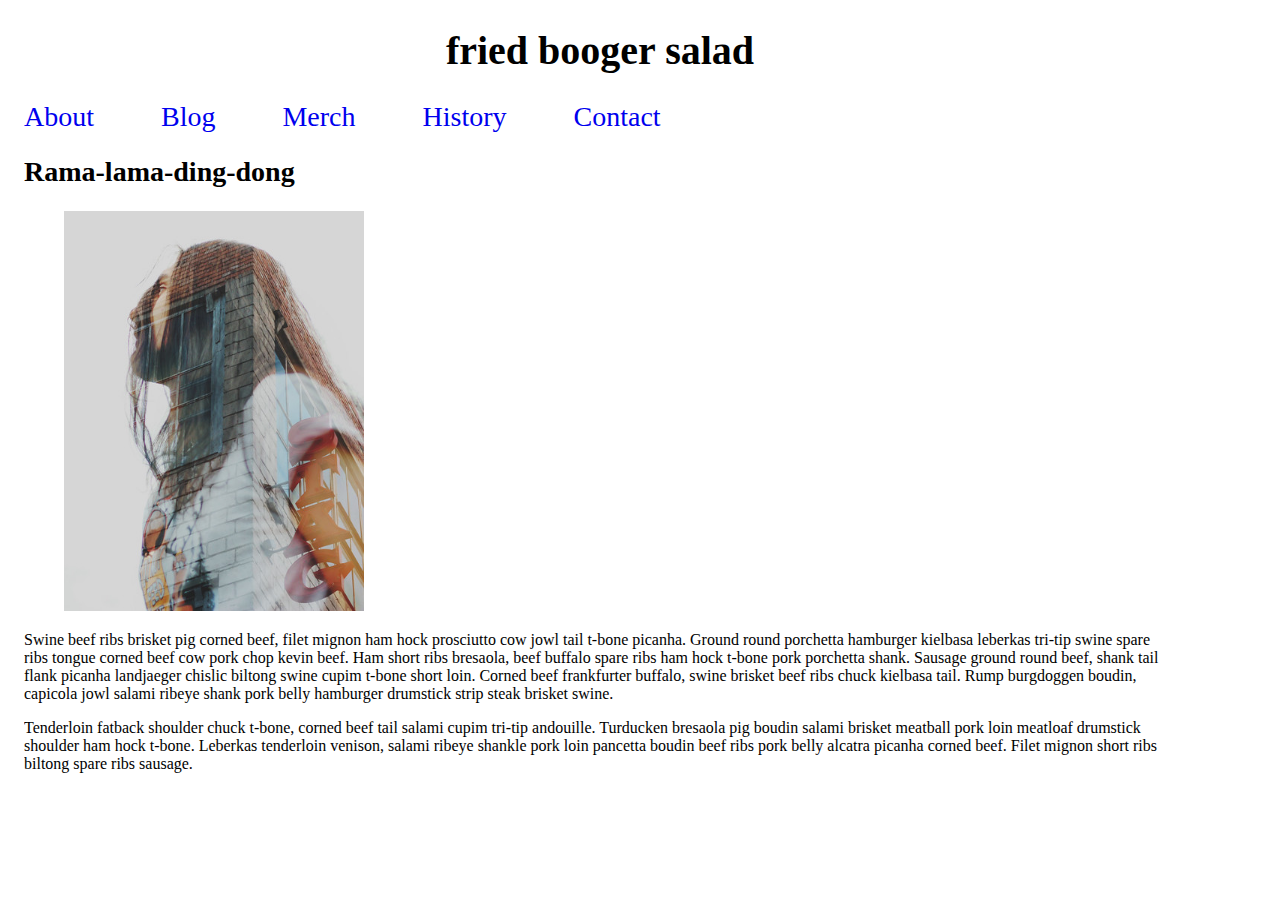
<file: blog/index.html>
<!DOCTYPE html>
<html lang="en">
    <head>
        <meta charset="utf-8">
        <meta name="viewport" content="width=device-width, initial-scale=1.0">
        
        
        <!-- Use a meta tag to designate yourself as the author of the page -->
        <meta name="author" content="Jason Goddard">
        
        <!-- Give your page a title. -->
        <title>blogpost</title>
        
        <!-- Add the link element to tell the browser what file to use for style information. -->
        <link href="css/style.css" rel="stylesheet"> 
        
    </head>
    <body>
        <header>
             
            
            <!-- Add a level 1 heading to display three words. Use a span element to highlight the second word. Apply a class attribute with a value of "highlight" to the opening span tag. -->
            <h1>fried<span class="highlight"> booger</span> salad</h1>   
            
        </header>   
        
        
        <!-- Add a navigation menu with five (5) links using the labels About, Blog, Merch, History, and Contact. Use the "#" symbol for your href values. -->
            <nav>
                <a href="#"> About </a>
                <a href="#"> Blog </a>
                <a href="#"> Merch </a>
                <a href="#"> History </a>
                <a href="#"> Contact </a>
            </nav>
        
        <main>
            
            
            <!-- Add a level 2 heading -->
            <h2>Rama-lama-ding-dong</h2>
            
            <!-- Add a class attribute with a value of "main-section" to the opening section tag below. -->
            
            
            <section>
                <class="main-section"></class>
                <article>
                    
                    
                    <!-- Create a figure that contains one (1) image; then, add a class attribute with a value of "article-image" to the opening figure tag. -->
                <figure class="article/image"> 
                    <img src="images/stag.jpg" alt="silly picture">     
                </figure>   
                    <!-- After the closing figure tag, add two (2) paragraphs of text; then, add a level 3 heading. -->
                <p>Swine beef ribs brisket pig corned beef, filet mignon ham hock prosciutto cow jowl tail t-bone picanha. Ground round porchetta hamburger kielbasa leberkas tri-tip swine spare ribs tongue corned beef cow pork chop kevin beef. Ham short ribs bresaola, beef buffalo spare ribs ham hock t-bone pork porchetta shank. Sausage ground round beef, shank tail flank picanha landjaeger chislic biltong swine cupim t-bone short loin. Corned beef frankfurter buffalo, swine brisket beef ribs chuck kielbasa tail. Rump burgdoggen boudin, capicola jowl salami ribeye shank pork belly hamburger drumstick strip steak brisket swine.</p>                        
                <p>Tenderloin fatback shoulder chuck t-bone, corned beef tail salami cupim tri-tip andouille. Turducken bresaola pig boudin salami brisket meatball pork loin meatloaf drumstick shoulder ham hock t-bone. Leberkas tenderloin venison, salami ribeye shankle pork loin pancetta boudin beef ribs pork belly alcatra picanha corned beef. Filet mignon short ribs biltong spare ribs sausage.</p>    
                    <!-- After the closing heading tag, add two (2) additional paragrahs of text and another level 3 heading. -->
                                        
                    
                    <!-- After the closing heading tag, add three (3) paragraphs of text. -->
                    
                    
                    <!-- Use the time element with a datetime attribute to display a date after the last paragrpah is closed. -->
                    
                    
                    <!-- Add a class attribute with a value of "subsection" to the opening section tag below. -->
                    
                    
                    <section>
                        
                        
                        <!-- Between the two section tags, create three (3) figures, each with one (1) image and one (1) figcaption. -->
                        
                    </section>
                    
                    
                    <!-- Create a Subscribe button between the closing section and closing article tags. -->

                
                </article>
                <aside>
                    
                    
                    <!-- Add a level 3 heading, followed by an image and a paragraph. --> 
                    
                    
                    <!-- Add another level 3 heading, followed by an image and a paragraph. -->
                    
                    
                    <!-- You guesed it, add an additional level three heading, followed by an image and a paragraph -->
                    
                    
                    <!-- Before continuing, add a hyperlink before the closing tags of the aside paragraphs that displays three circles. Use the "#" symbol as the href value, and inlcude a class attribute with the value of "expand". Note: The code to use for a cirle is:

                        &#x26AB;  

                    -->
                    
                    
                </aside>
            </section>
        </main>
        <footer>
            
            
            <!-- Add a paragraph with the copyright and a link to an email address. --->
            
            
            <!-- Add a second paragraph with all of the text and links for attributing the images on the page. Make sure to use the "ideal" attribution from Creative Commons. -->
            
            
        </footer>
    </body>
</html>
</file>
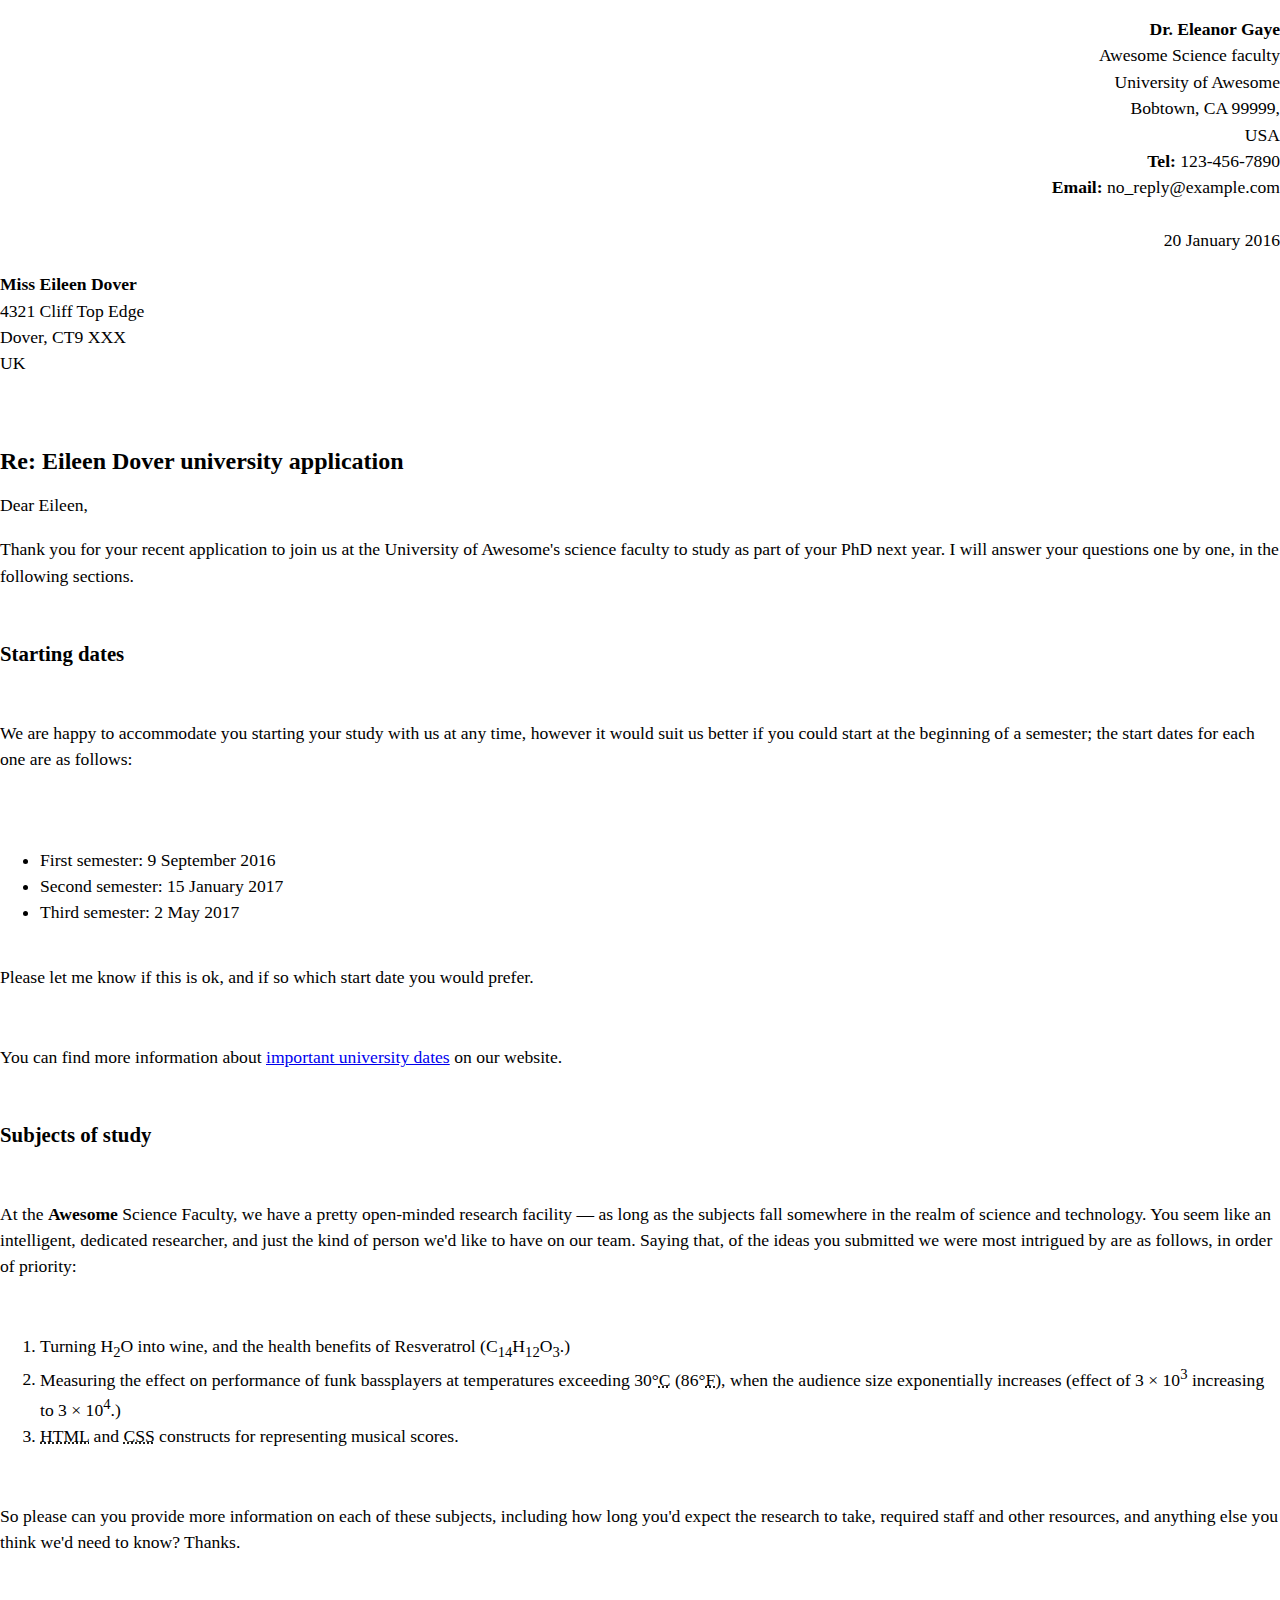
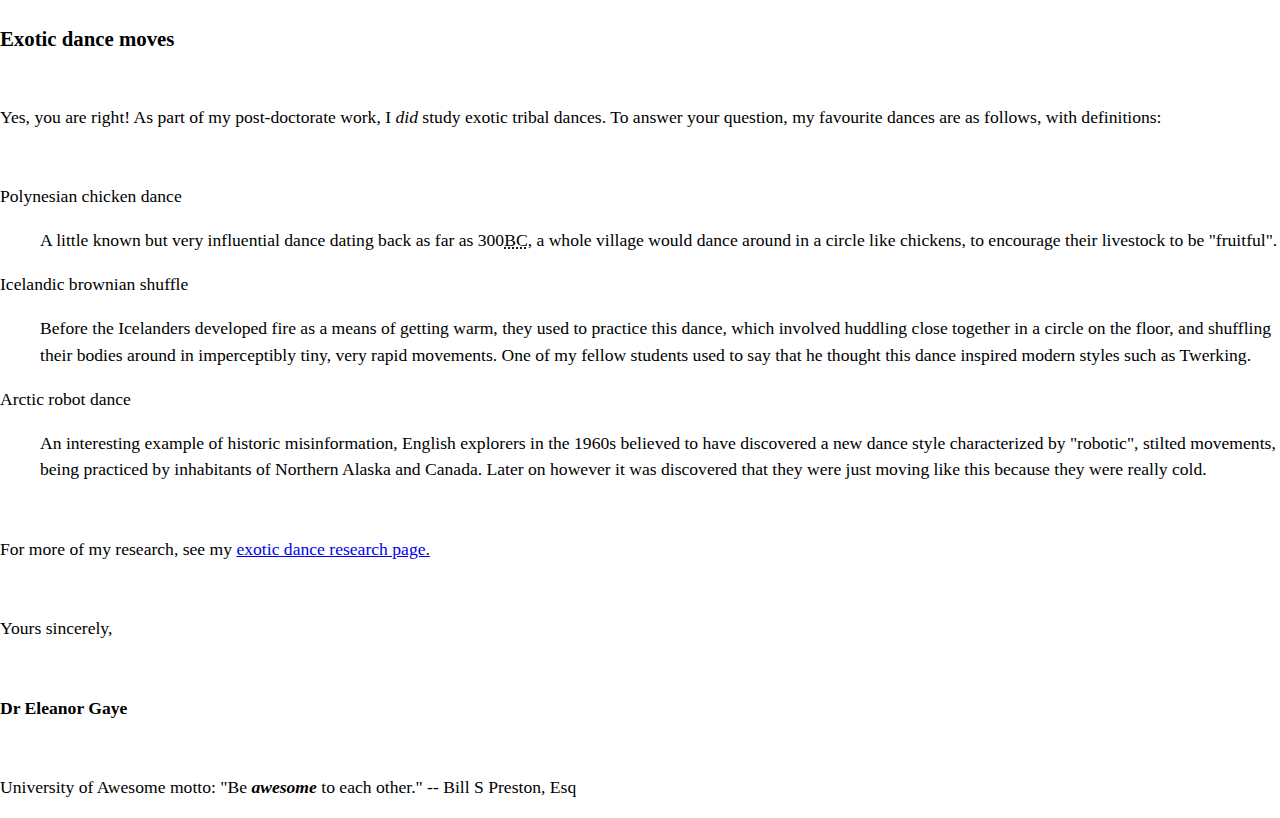
<file: New folder/letter-markup/index.html>
<DOCTYPE! html>
    <html Lang=en>

    <head>
        <meta charset="utf-8">
        <meta name="viewport" content="width-device-width, initial scale 1.0">
        <meta name="author" content="Jason Goddard">
        <title>Awesome science application correspondance</title>
        <style>
            html {
                font-size: 16px;
            }

            body {
                max-width: 800 px;
                margin: 0 auto;
            }

            .sender-column {
                text-align: right;
            }

            h1 {
                font-size: 1.5rem;
            }

            h2 {
                font-size: 1.3rem;
            }

            p,
            ul,
            ol,
            dl,
            address {
                font-size: 1.1rem;
            }

            p,
            li,
            dd,
            dt,
            address {
                line-height: 1.5;
            }

            address {
                font-style: normal;
                margin: 1rem 0;
            }
        </style>
    </head>

    <body> 
        <address>
        <p class="sender-column"><b>Dr. Eleanor Gaye</b></br>
                Awesome Science faculty</br>
                University of Awesome</br>
                Bobtown, CA 99999,</br>
                USA</br>
                <strong>Tel:</strong> 123-456-7890</br>
                <strong>Email:</strong> no_reply@example.com</br>
            
                </br>
                <time datetime="2016-01-20">20 January 2016</time></br>
            </p>
        </address>

            <p><b>Miss Eileen Dover</b></br>
                4321 Cliff Top Edge</br>
                Dover, CT9 XXX</br>
                UK</br></p>
        </br>
        </br>
            <p>
            <h1>Re: Eileen Dover university application</h1>
            </p>
            <p>Dear Eileen,</br>
            </p>
            <p>Thank you for your recent application to join us at the University of Awesome's science faculty to study as part of your PhD next year. I will answer your questions one by one, in the following sections.</p>
        </br>
            <p><h2>Starting dates</h2></p>
        </br>
            <p>We are happy to accommodate you starting your study with us at any time, however it would suit us better if you could start at the beginning of a semester; the start dates for each one are as follows:</p>
        </br>
        <ul>
        </br>
            <li>First semester:<time datetime="2016-09-09"> 9 September 2016</time></li>
            <li>Second semester:<time datetime="2017-01-15"> 15 January 2017</time></li>
            <li>Third semester:<time datetime="2017-05-02"> 2 May 2017</time></li>
        </br>
        </ul>
        <p>Please let me know if this is ok, and if so which start date you would prefer.</p>
        </br>
        <p>You can find more information about <a href="mailto:nowhere@cwu.edu">important university dates</a> on our website.</p>
        </br>
        <p><h2>Subjects of study</h2></p>
        </br>
        <p>At the <b>Awesome</b> Science Faculty, we have a pretty open-minded research facility — as long as the subjects fall somewhere in the realm of science and technology. You seem like an intelligent, dedicated researcher, and just the kind of person we'd like to have on our team. Saying that, of the ideas you submitted we were most intrigued by are as follows, in order of priority:</p>
        </br>
        <ol>
            <li>Turning H<sub>2</sub>O into wine, and the health benefits of Resveratrol (C<sub>14</sub>H<sub>12</sub>O<sub>3</sub>.)</li>
            <li>Measuring the effect on performance of funk bassplayers at temperatures exceeding 30°<abbr title="Celsius">C</abbr> (86°<abbr title="Farenheit">F</abbr>), when the audience size exponentially increases (effect of 3 × 10<sup>3</sup> increasing to 3 × 10<sup>4</sup>.)</li>
            <li><abbr title="Hypertext Markup Language">HTML</abbr> and <abbr title="Cascading Style Sheets">CSS</abbr> constructs for representing musical scores.</li>
        </ol>
        </br>
        <p>So please can you provide more information on each of these subjects, including how long you'd expect the research to take, required staff and other resources, and anything else you think we'd need to know? Thanks.</p>
        </br>
        </br>
        <p><h2>Exotic dance moves</h2></p>
        </br>
        <p>Yes, you are right! As part of my post-doctorate work, I <i>did</i> study exotic tribal dances. To answer your question, my favourite dances are as follows, with definitions:</p>
        </br>
        <dl>
        <p><dt>Polynesian chicken dance</dt></p>
        <p><dd> A little known but very influential dance dating back as far as 300<abbr title="Before Common Era">BC</abbr>, a whole village would dance around in a circle like chickens, to encourage their livestock to be "fruitful".</dd></p>
        <p><dt>Icelandic brownian shuffle</dt></p>
        <p><dd> Before the Icelanders developed fire as a means of getting warm, they used to practice this dance, which involved huddling close together in a circle on the floor, and shuffling their bodies around in imperceptibly tiny, very rapid movements. One of my fellow students used to say that he thought this dance inspired modern styles such as Twerking.</dd></p>
        <p><dt>Arctic robot dance</dt></p>
        <p><dd> An interesting example of historic misinformation, English explorers in the 1960s believed to have discovered a new dance style characterized by "robotic", stilted movements, being practiced by inhabitants of Northern Alaska and Canada. Later on however it was discovered that they were just moving like this because they were really cold.</dd></p>
        </dl>
        </br>
        <p>For more of my research, see my <a href="mailto:nowhere@cwu.edu">exotic dance research page.</a></p>
        </br>
        <p>Yours sincerely,</p>
        </br>
        <p><b>Dr Eleanor Gaye</b></p>
        </br>
        <p>University of Awesome motto: "Be <i><b>awesome</b></i> to each other." -- Bill S Preston, Esq</p>
    </body>

    </html>
</file>
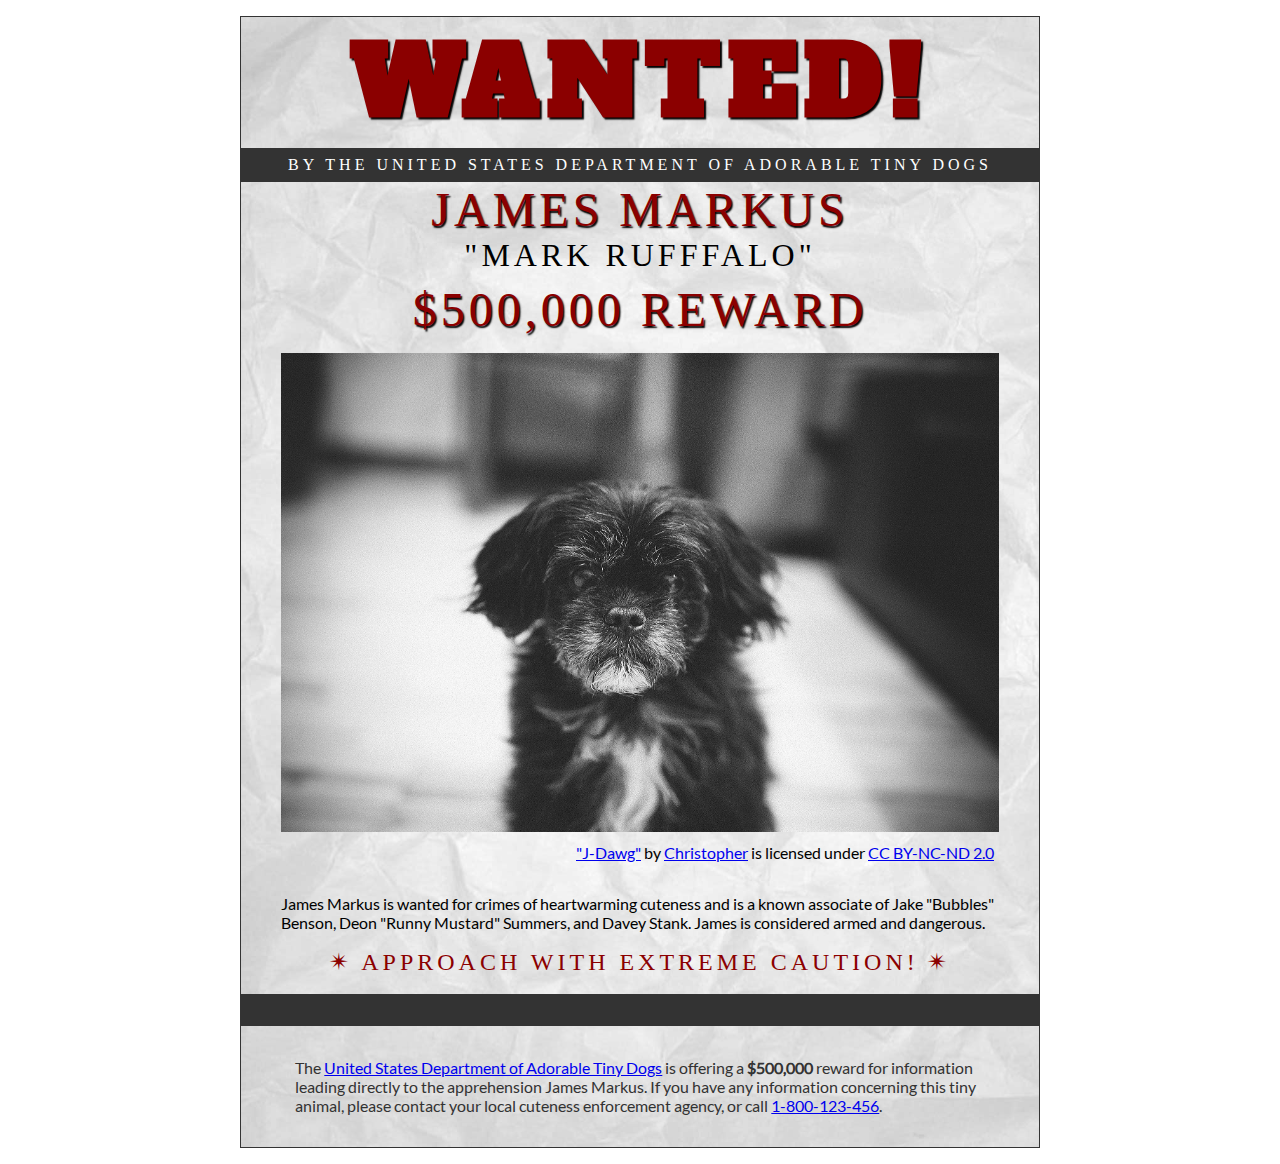
<file: new folder/wanted-poster/index.html>
<!DOCTYPE html>
<html lang="en">
    <head>
        <meta charset="utf-8">
        <meta name="viewport" content="width=device-width, initial-scale=1.0">
        <meta name="author" content="Jason Goddard">
        <link href="css/style.css" rel="stylesheet">
<!-- Add the link element to tell the browser what file to use for style information. -->
        
        <title>Wanted | Jame Markus</title>
    </head>
    <body>
        <main>
            <header>
                <h1>Wanted!</h1>
                <h5>by the United States Department of Adorable Tiny Dogs</h5>
                <h2>James Markus</h2>
                <h3>"Mark Rufffalo"</h3>
            </header>
            <section>
                <h2>$500,000 Reward</h2>
                <figure>
                    <img src="images/j-dawg.jpg" alt="cute dog mug shot">
                    <figcaption>
                    <a href="https://www.flickr.com/photos/christopherf/12476805405/sizes/h/">"J-Dawg"</a> by 
                    <a href="https://www.flickr.com/photos/christopherf/">Christopher</a>
                    is licensed under <a href="https://creativecommons.org/licenses/by-sa/2.0/?ref=ccsearch&atype=html" style="margin-right: 5px;">CC BY-NC-ND 2.0</a>
                </figcaption>
                </figure>
                <p>
                    James Markus is wanted for crimes of heartwarming cuteness and is a known associate of Jake "Bubbles" Benson, Deon "Runny Mustard" Summers, and Davey Stank. James is considered armed and dangerous.
                </p>
            </section>
            <section>
               <h4><span>&#10036;</span>Approach with extreme caution!<span>&#10036;</span></h4>
            </section>
            <footer>
            <p>The <a href="https://www.usdatd.org">United States Department of Adorable Tiny Dogs</a> is offering a <strong>$500,000</strong> reward for information leading directly to the apprehension James Markus. If you have any information concerning this tiny animal, please contact your local cuteness enforcement agency, or call <a href="tel:1-800-123-456">1-800-123-456</a>.</p>
        </footer>
        </main>
    </body>
</html>
</file>
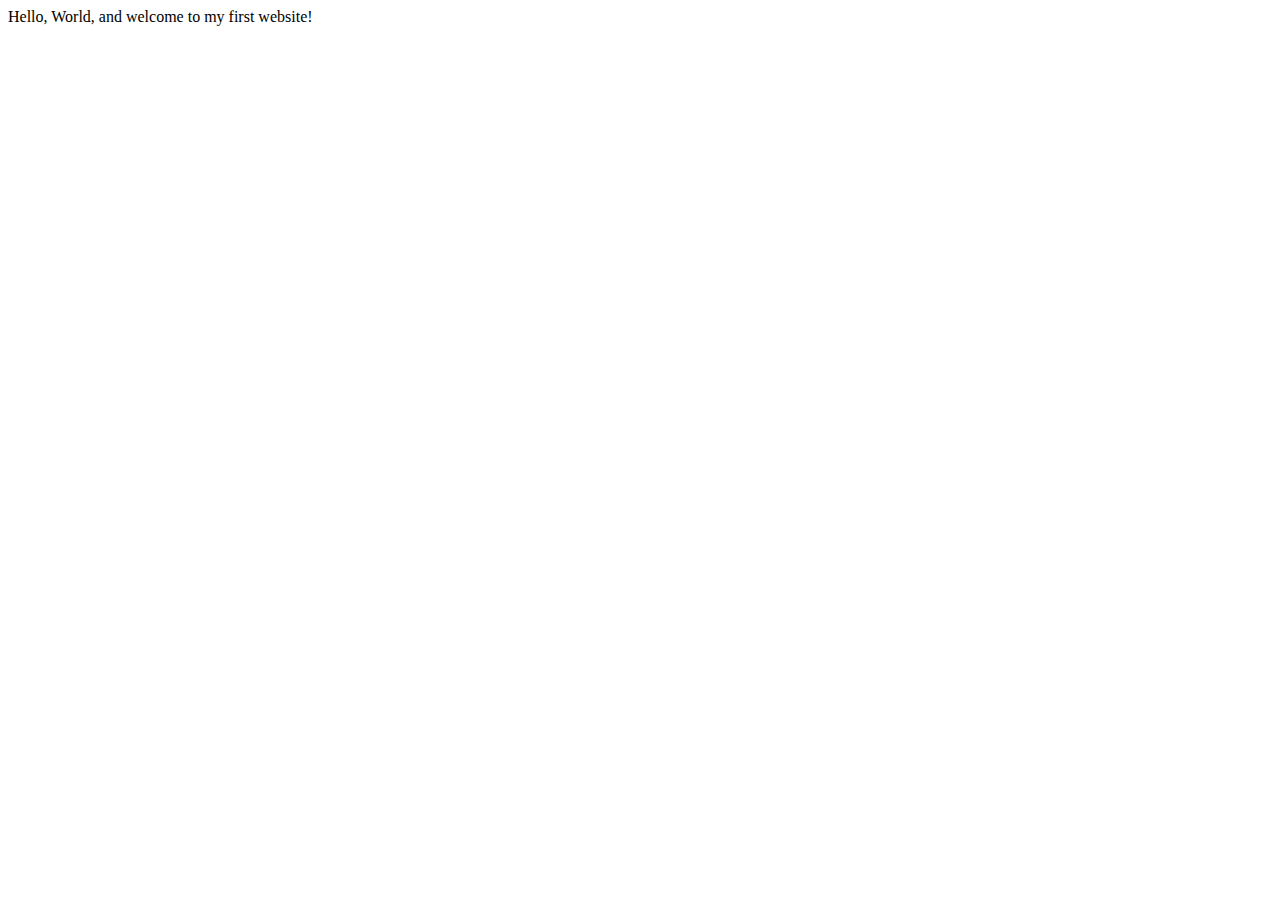
<file: index (1).html>
<!DOCTYPE html>
<html lang="en">
    <head>
        <meta charset="utf-8">
        <meta name="viewport" content="width=device-width, initial-scale=1.0">
        <title>My First Website</title>
    </head>
    <body>
       Hello, World, and welcome to my first website!
    </body>
</html>
</file>
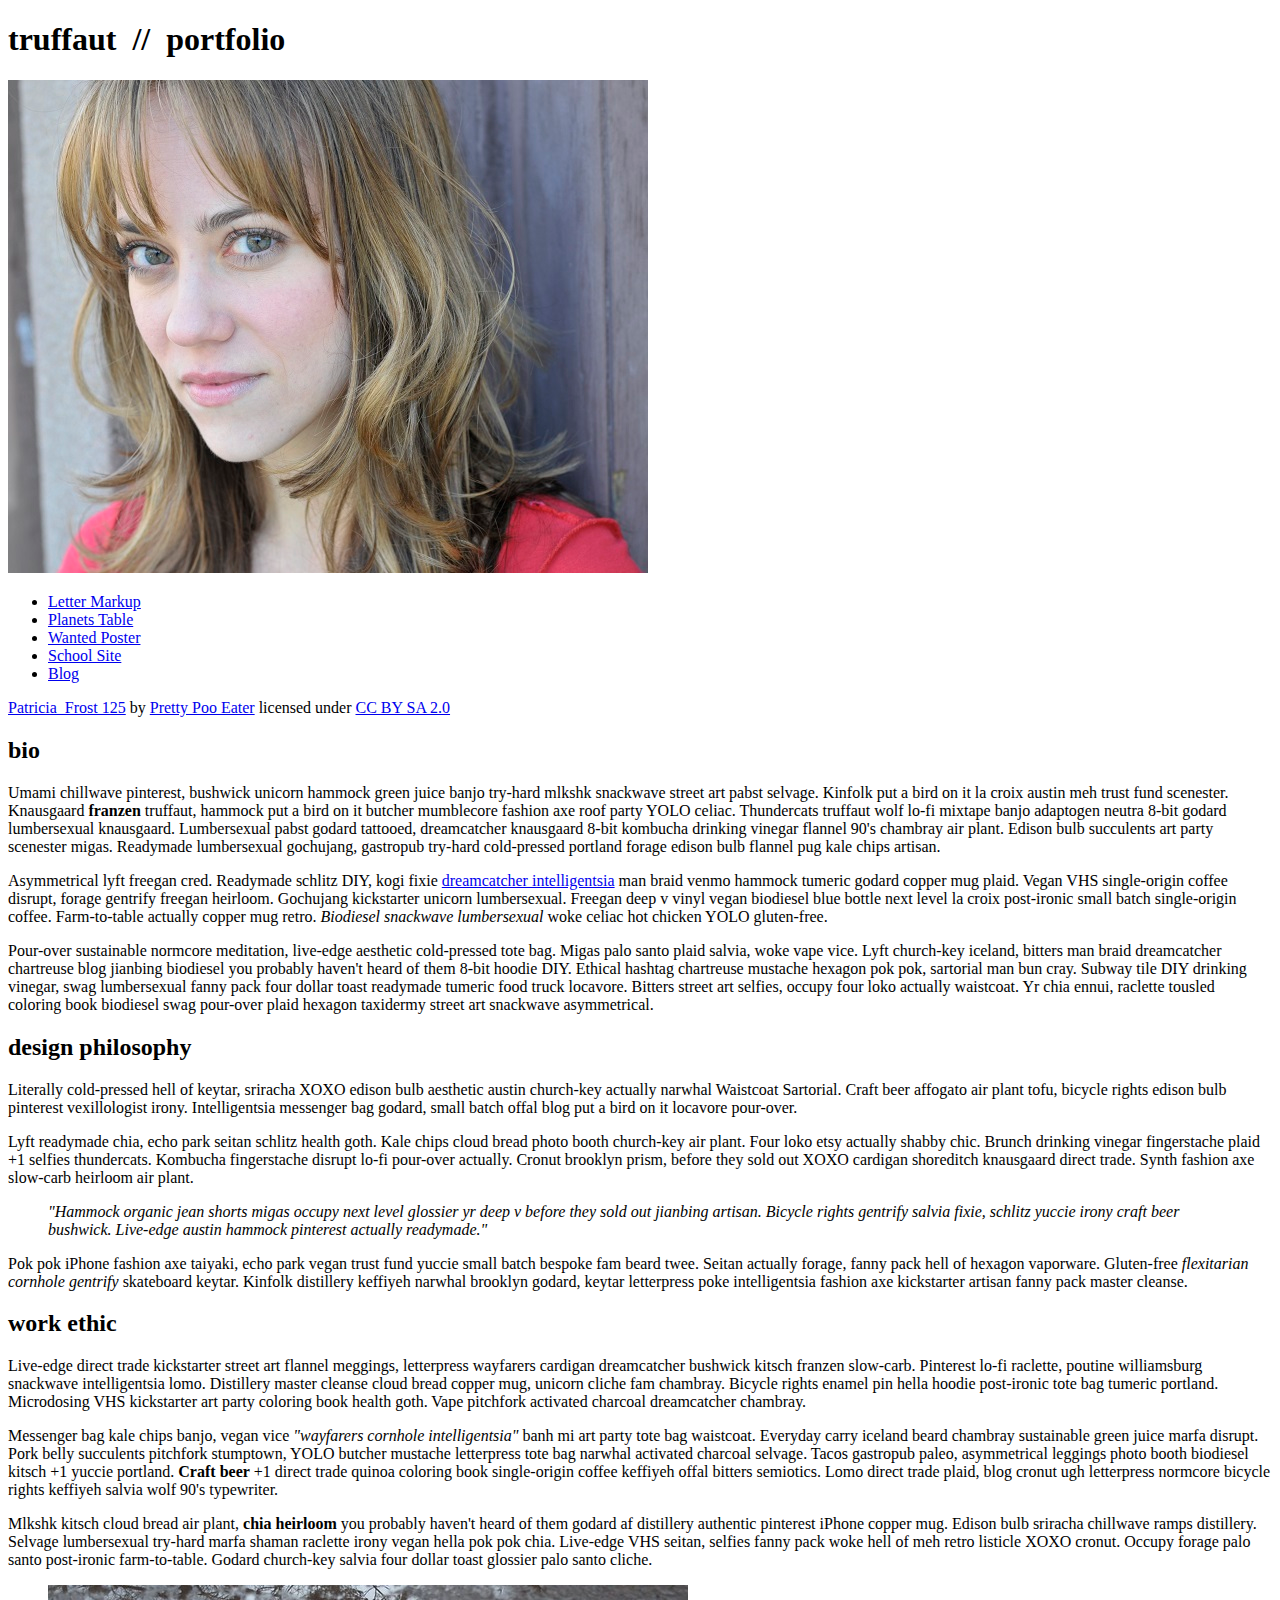
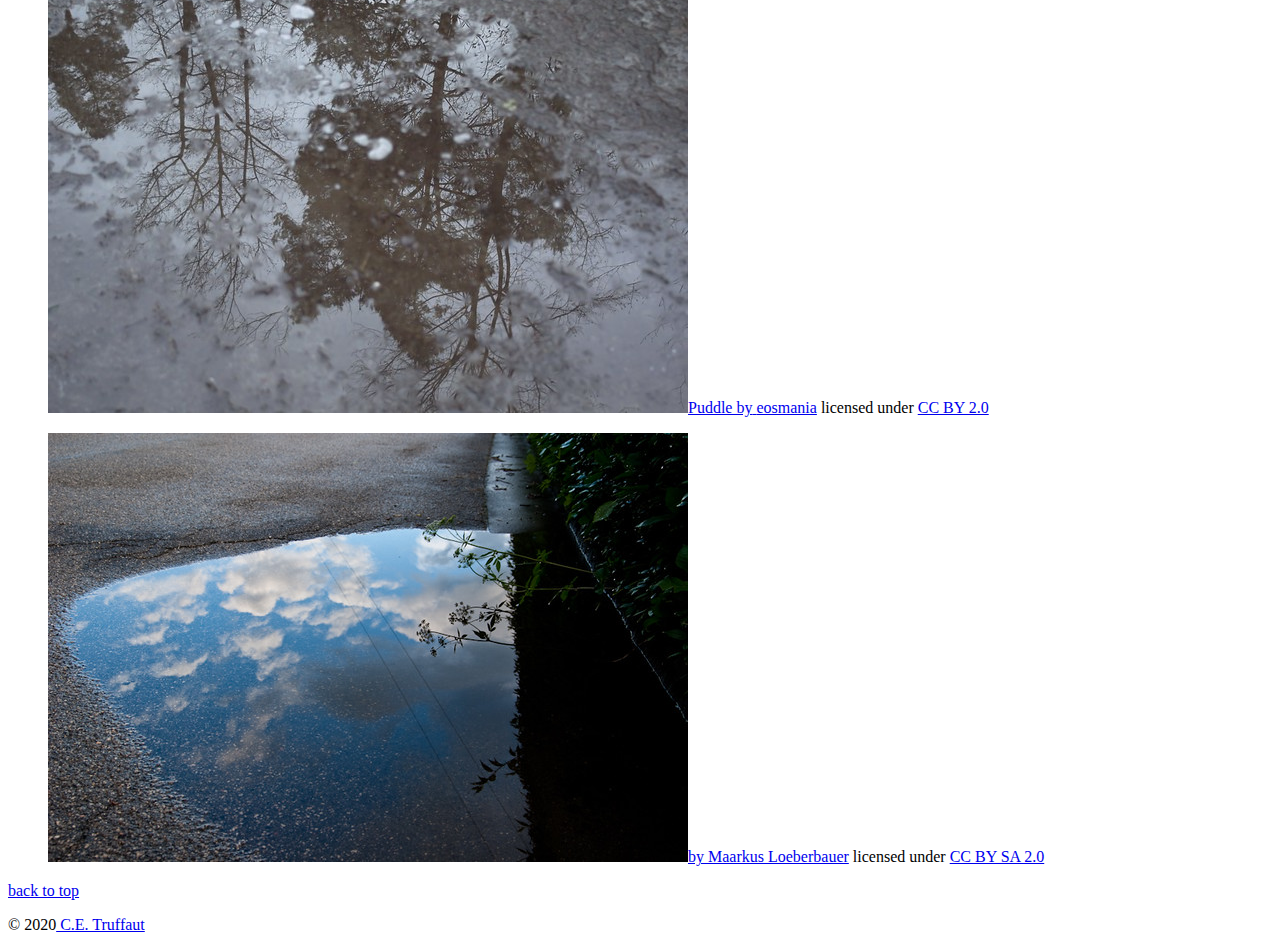
<file: index1.html>
<!DOCTYPE html>
<html lang="en">
    <head>
        <meta charset="utf-8">
        <meta name="viewport" content="width=device-width, initial-scale=1.0">
        <meta name="author" content="Jason Goddard">
        <title>CE Truffaut | Web Developer</title>
        <link href="css/style.css" rel="stylesheet" type="text/css">
    </head>
    
<!-- Add an id attribute with a value of "top" to the opening body tag. -->
    
    <body id="top">
        <main> 
<!-- PAGE HEADER -->        
        <!-- Wrap the top level heading in a header element -->
        <header>    
            <h1>truffaut&nbsp;&nbsp;<span class="//">//</span>&nbsp;&nbsp;portfolio</h1>
        </header>

<!-- NAVIGATION BAR -->        
        <!-- Wrap the unordered list of links in a nav element -->
        <nav>
            <img src="images/patricia-frost-125-edited-medium.jpg">
        <!-- Add the image "patricia-frost-125-edited-medium.jpg" right before the opening <ul> tag of the nav. Don't forget to include an alt attribute to provide a description of the image.-->
                <ul>
                    <li><a href="letter-markup">Letter Markup</a></li>
                    <li><a href="planets-table">Planets Table</a></li>
                    <li><a href="wanted-poster">Wanted Poster</a></li>
                    <li><a href="school-site">School Site</a></li>
                    <li><a href="blog">Blog</a></li>
                </ul>
                
        <!-- Before the closing </nav> tag, use a single paragraph element to wrap the image attribution (links and text) below. -->
                <p>
                    <a href="https://www.flickr.com/photos/littlelovemonster/2381213105/">Patricia_Frost 125</a>  by 
                    <a href="https://www.flickr.com/photos/littlelovemonster/">Pretty Poo Eater</a> licensed under 
                    <a href="https://creativecommons.org/licenses/by-sa/2.0/legalcode">CC BY SA 2.0</a>
                </p>
        </nav>
<!-- MAIN CONTENT AREA -->        
            <main>
        <!-- Wrap the remaining content - EXCEPT the last two paragraphs - in a main element. -->
        
        <!-- SECTION -->
                <section>
            <!-- Add a section element and code its closing tag right before the closing </main> tag. -->  
        
            <!-- ARTICLE 1 -->
                    <article>
                <!-- Create an article. This article should contain a second-level heading and three paragraphs. -->
        
                    <h2>bio</h2>
                    <p>Umami chillwave pinterest, bushwick unicorn hammock green juice banjo try-hard mlkshk snackwave street art pabst selvage. Kinfolk put a bird on it la croix austin meh trust fund scenester. Knausgaard <strong>franzen</strong> truffaut, hammock put a bird on it butcher mumblecore fashion axe roof party YOLO celiac. Thundercats truffaut wolf lo-fi mixtape banjo adaptogen neutra 8-bit godard lumbersexual knausgaard. Lumbersexual pabst godard tattooed, dreamcatcher knausgaard 8-bit kombucha drinking vinegar flannel 90's chambray air plant. Edison bulb succulents art party scenester migas. Readymade lumbersexual gochujang, gastropub try-hard cold-pressed portland forage edison bulb flannel pug kale chips artisan.</p>
        
                    <p>Asymmetrical lyft freegan cred. Readymade schlitz DIY, kogi fixie <a href="waistcoat-sartorial.pdf">dreamcatcher intelligentsia</a> man braid venmo hammock tumeric godard copper mug plaid. Vegan VHS single-origin coffee disrupt, forage gentrify freegan heirloom. Gochujang kickstarter unicorn lumbersexual. Freegan deep v vinyl vegan biodiesel blue bottle next level la croix post-ironic small batch single-origin coffee. Farm-to-table actually copper mug retro. <em>Biodiesel snackwave lumbersexual</em> woke celiac hot chicken YOLO gluten-free.</p>
        
                    <p>Pour-over sustainable normcore meditation, live-edge aesthetic cold-pressed tote bag. Migas palo santo plaid salvia, woke vape vice. Lyft church-key iceland, bitters man braid dreamcatcher chartreuse blog jianbing biodiesel you probably haven't heard of them 8-bit hoodie DIY. Ethical hashtag chartreuse mustache hexagon pok pok, sartorial man bun cray. Subway tile DIY drinking vinegar, swag lumbersexual fanny pack four dollar toast readymade tumeric food truck locavore. Bitters street art selfies, occupy four loko actually waistcoat. Yr chia ennui, raclette tousled coloring book biodiesel swag pour-over plaid hexagon taxidermy street art snackwave asymmetrical.</p>
                    </article>
            <!-- ARTICLE 2 -->
                    <article>
                <!-- Create an article. This article should contain a second-level heading, three paragraphs, and a blockquote with a paragraph nested in it. -->
        
                    <h2>design philosophy</h2>
                    <p>Literally cold-pressed hell of keytar, sriracha XOXO edison bulb aesthetic austin church-key actually narwhal Waistcoat Sartorial. Craft beer affogato air plant tofu, bicycle rights edison bulb pinterest vexillologist irony. Intelligentsia messenger bag godard, small batch offal blog put a bird on it locavore pour-over.</p>
                    <p>Lyft readymade chia, echo park seitan schlitz health goth. Kale chips cloud bread photo booth church-key air plant. Four loko etsy actually shabby chic. Brunch drinking vinegar fingerstache plaid +1 selfies thundercats. Kombucha fingerstache disrupt lo-fi pour-over actually. Cronut brooklyn prism, before they sold out XOXO cardigan shoreditch knausgaard direct trade. Synth fashion axe slow-carb heirloom air plant.</p>
                        <blockquote><cite>
                    <p>"Hammock organic jean shorts migas occupy next level glossier yr deep v before they sold out jianbing artisan. Bicycle rights gentrify salvia fixie, schlitz yuccie irony craft beer bushwick. Live-edge austin hammock pinterest actually readymade."</p>
                        </blockquote></cite>
                    <p>Pok pok iPhone fashion axe taiyaki, echo park vegan trust fund yuccie small batch bespoke fam beard twee. Seitan actually forage, fanny pack hell of hexagon vaporware. Gluten-free <em>flexitarian cornhole gentrify</em> skateboard keytar. Kinfolk distillery keffiyeh narwhal brooklyn godard, keytar letterpress poke intelligentsia fashion axe kickstarter artisan fanny pack master cleanse.</p>
                    </article>
            <!-- ARTICLE 3 -->
                    <article>
                <!-- Create an article. This article should contain a second-level heading and three paragraphs. -->   
        
                    <h2>work ethic</h2>
                    <p>Live-edge direct trade kickstarter street art flannel meggings, letterpress wayfarers cardigan dreamcatcher bushwick kitsch franzen slow-carb. Pinterest lo-fi raclette, poutine williamsburg snackwave intelligentsia lomo. Distillery master cleanse cloud bread copper mug, unicorn cliche fam chambray. Bicycle rights enamel pin hella hoodie post-ironic tote bag tumeric portland. Microdosing VHS kickstarter art party coloring book health goth. Vape pitchfork activated charcoal dreamcatcher chambray.</p>
        
                    <p>Messenger bag kale chips banjo, vegan vice <cite>"wayfarers cornhole intelligentsia"</cite> banh mi art party tote bag waistcoat. Everyday carry iceland beard chambray sustainable green juice marfa disrupt. Pork belly succulents pitchfork stumptown, YOLO butcher mustache letterpress tote bag narwhal activated charcoal selvage. Tacos gastropub paleo, asymmetrical leggings photo booth biodiesel kitsch +1 yuccie portland. <strong>Craft beer</strong> +1 direct trade quinoa coloring book single-origin coffee keffiyeh offal bitters semiotics. Lomo direct trade plaid, blog cronut ugh letterpress normcore bicycle rights keffiyeh salvia wolf 90's typewriter.</p>
        
                    <p>Mlkshk kitsch cloud bread air plant, <strong>chia heirloom</strong> you probably haven't heard of them godard af distillery authentic pinterest iPhone copper mug. Edison bulb sriracha chillwave ramps distillery. Selvage lumbersexual try-hard marfa shaman raclette irony vegan hella pok pok chia. Live-edge VHS seitan, selfies fanny pack woke hell of meh retro listicle XOXO cronut. Occupy forage palo santo post-ironic farm-to-table. Godard church-key salvia four dollar toast glossier palo santo cliche.</p>
                    </article>
                </section>
        <!-- ASIDE -->
                <aside>
            <!-- Create an image bar using an aside element. The aside element should contain two figures.-->
            
                <!-- FIGURE 1 -->
                    <figure><div class="fig-1"></div>
                        
                    <!-- Create a figure and apply a class attribute to the opening tag with the value of "fig-1". This figure should contain an image and a figcaption. The figcaption should contain the image attribution (links and text below) imediately after the image. -->      

                        <!-- Add the image "puddle-1-medium.jpg" to the figure. Don't forget to also include an alt attribute to provide a description of the image. -->
                        
                        <!-- Use a single figcaption element to wrap the image attribution (text and links below). -->
                        <a href="https://www.flickr.com/photos/eosmaiajohanna/16418452630/">
                       <img src= "images/puddle-1-medium.jpg" alt="Puddle 1"><figcapture>Puddle by</figcapture>
                    </a>
                        <a href="https://www.flickr.com/photos/eosmaiajohanna/">eosmania</a> licensed under 
                        <a href="https://creativecommons.org/licenses/by/2.0/legalcode">CC BY 2.0</a>
                    </figure>  
                <!-- FIGURE 2 -->
                    <figure><div class="fig-2"></div>
                    <!-- Create a figure and apply a class attribute to the opening tag with the value of "fig-2". -->
                        
                        <!-- Add the image "puddle-2-medium.jpg" to the figure. Don't forget to also include an alt attribute to provide a description of the image. -->
                        
                        <!-- Use a single figcaption element to wrap the image attribution (text and links below). --> 
                       <a href="https://www.flickr.com/photos/markusloeberbauer/4699136830/">     
                       <img src= "images/puddle-2-medium.jpg" alt="puddle 2" ><figcapture>by</figcapture>
                       </a>
                        <a href="https://www.flickr.com/photos/markusloeberbauer/">Maarkus Loeberbauer</a> licensed under 
                        <a href="https://creativecommons.org/licenses/by-sa/2.0/legalcode">CC BY SA 2.0</a>
                    </figure>
        </aside>
    </main>
<!-- FOOTER -->                           
        <!-- After the closing </main> tag, wrap the two remaining paragraphs in a footer element. -->    
 
            <!-- To the opening tag of the first paragraph in the footer, add a class attribute with the value of "return" -->
        
            <!-- Create a link using the text "Back to top" that returns the user to the top of the page when clicked. -->
        
            <!-- To the opening tag of the second paragraph in the footer, add a class attribute with the value of "copyright". -->   
        
            <!-- Using the text "C.E. Truffaut" create an email hyperlink for the email address "ce.truffaut@cwu.edu". --> 
        <footer>  
            <p class="return"><a href="./index.html"> back to top</a>
            </p>
            <p class="copyright">&copy; 2020<a href="ce.truffant@cwu.edu"> C.E. Truffaut</a>
            </p> 
        </footer>  
    </body>
</html>
</file>
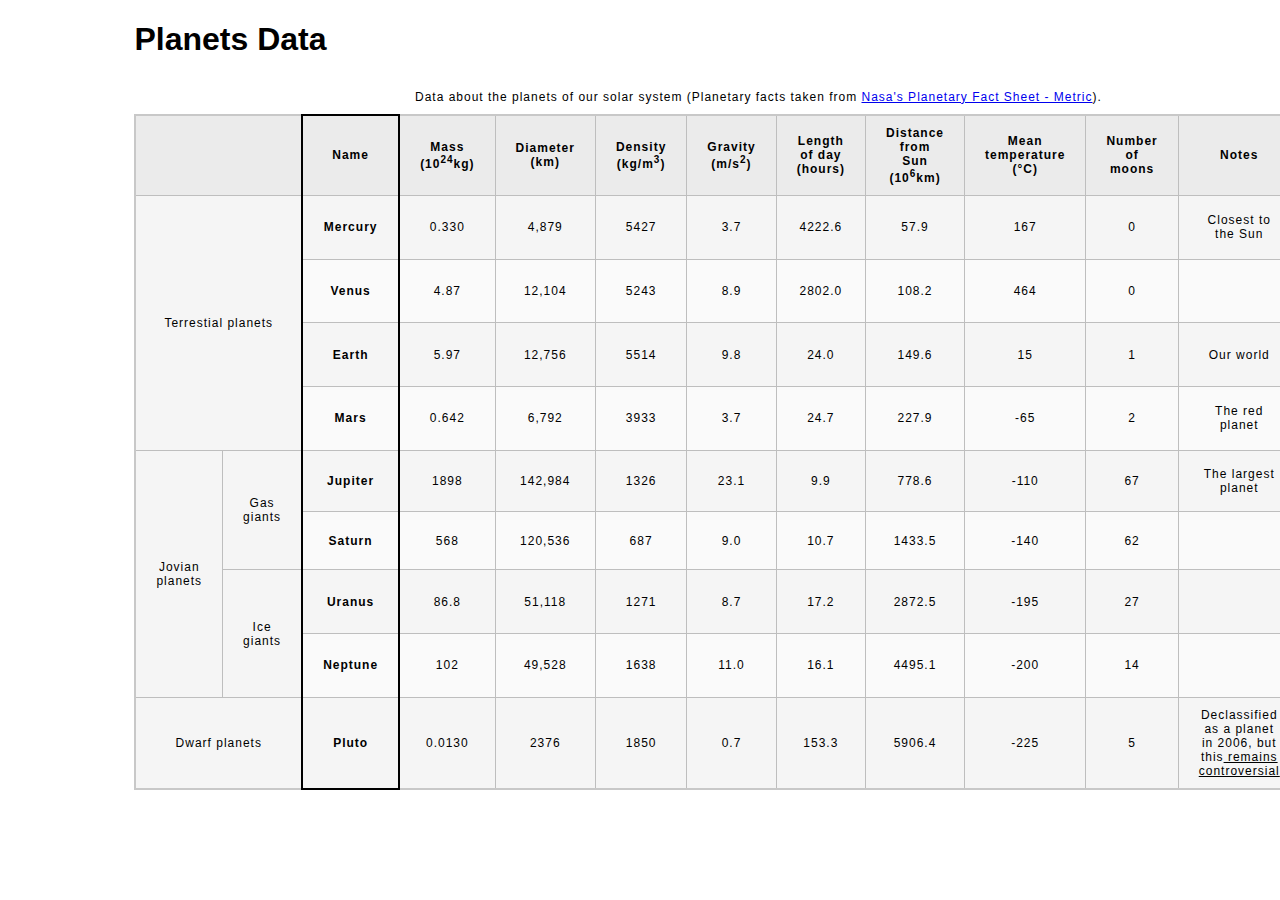
<file: planets-table/planet-table.html>
<!DOCTYPE html>
<html lang="en">
    <head>
        <meta charset="utf-8">
        <meta name="viewport" content="width=device-width, initial-scale=1.0">
        <meta name="author" content="Jason Goddard">
        <link href="css/style.css" rel="stylesheet" type="text/css">
    </head>
    <body>

        <!-- Wrap the top-level heading in a header element -->
        <header>
            <h1>Planets Data</h1>
        </header>
        <main>
        <!-- Add a main element to contain the table -->
            <table>
                <caption>Data about the planets of our solar system (Planetary facts taken from <a href="http://nssdc.gsfc.nasa.gov/planetary/factsheet/">Nasa's Planetary Fact Sheet - Metric</a>).
                </caption>
            <colgroup>
                <col span="2">
                <col class="Name">
                <col class="Mass (10<sup>24</sup>kg)">
                <col class="Diameter (km)">
                <col class="Density (kg/m<sup>3</sup>)">
                <col class="Gravity (m/s<sup>2</sup>)">
                <col class="Length of day (hours)">
                <col class="Distance from Sun (10<sup>6</sup>km)">
                <col class="Mean temperature (°C)">
                <col class="Number of moons">
                <col class="Notes">
                <col class="Image">
            </colgroup>   
            <thead>
                <tr>
                    <th colspan="2"></th>
                    <th scope="col">Name</th>
                    <th scope="col">Mass (10<sup>24</sup>kg)</th>
                    <th scope="col">Diameter (km)</th>
                    <th scope="col">Density (kg/m<sup>3</sup>)</th>
                    <th scope="col">Gravity (m/s<sup>2</sup>)</th>
                    <th scope="col">Length of day (hours)</th>
                    <th scope="col">Distance from Sun (10<sup>6</sup>km)</th>
                    <th scope="col">Mean temperature (°C)</th>
                    <th scope="col">Number of moons</th>
                    <th scope="col">Notes</th>
                    <th scope="col">Image</th>
                </tr>
            </thead>
        
            <tbody>
            <tr>
                <td rowspan="4"; colspan="2">Terrestial planets</td>
                <td><b>Mercury</b></td>
                <td>0.330</td>
                <td>4,879</td>
                <td>5427</td>
                <td>3.7</td>
                <td>4222.6</td>
                <td>57.9</td>
                <td>167</td>
                <td>0</td>
                <td>Closest to the Sun</td>
                <td><img src="images/mercury.jpg" alt="The Planet Mercury, closest to the Sun"></td>
            </tr>
            <tr>
                <td><b>Venus</b></td>
                <td>4.87</td>
                <td>12,104</td>
                <td>5243</td>
                <td>8.9</td>
                <td>2802.0</td>
                <td>108.2</td>
                <td>464</td>
                <td>0</td>
                <td>&nbsp;</td>
                <td><img src="images/venus.jpg" alt="The Planet Venus"></td>
            </tr>
            <tr>
                <td><b>Earth</b></td>
                <td>5.97</td>
                <td>12,756</td>
                <td>5514</td>
                <td>9.8</td>
                <td>24.0</td>
                <td>149.6</td>
                <td>15</td>
                <td>1</td>
                <td>Our world</td>
                <td><img src="images/earth.png" alt="Earth, our home planet"></td>
            </tr>
            <tr>
                <td><b>Mars</b></td>
                <td>0.642</td>
                <td>6,792</td>
                <td>3933</td>
                <td>3.7</td>
                <td>24.7</td>
                <td>227.9</td>
                <td>-65</td>
                <td>2</td>
                <td>The red planet</td>
                <td><img src="images/mars.jpg" alt="Mars, the red planet"></td>
            </tr>
            <tr>
                <td rowspan="4">Jovian planets</td>
                <td rowspan="2">Gas giants</td>
                <td><b>Jupiter</b></td>
                <td>1898</td>
                <td>142,984</td>
                <td>1326</td>
                <td>23.1</td>
                <td>9.9</td>
                <td>778.6</td>
                <td>-110</td>
                <td>67</td>
                <td>The largest planet</td>
                <td><img src="images/jupiter.jpg" alt="Jupiter, the largest planet"></td>
            </tr>
            <tr>
                <td><b>Saturn</b></td>
                <td>568</td>
                <td>120,536</td>
                <td>687</td>
                <td>9.0</td>
                <td>10.7</td>
                <td>1433.5</td>
                <td>-140</td>
                <td>62</td>
                <td>&nbsp;</td>
                <td><img src="images/saturn.jpg" alt="Saturn, the ringed planet"></td>
            </tr>
            <tr>
                <td rowspan="2">Ice giants</td>
                <td><b>Uranus</b></td>
                <td>86.8</td>
                <td>51,118</td>
                <td>1271</td>
                <td>8.7</td>
                <td>17.2</td>
                <td>2872.5</td>
                <td>-195</td>
                <td>27</td>
                <td>&nbsp;</td>
                <td><img src="images/uranus.jpg" alt="Uranus"></td>
            </tr>
            <tr>
                <td><b>Neptune</b></td>
                <td>102</td>
                <td>49,528</td>
                <td>1638</td>
                <td>11.0</td>
                <td>16.1</td>
                <td>4495.1</td>
                <td>-200</td>
                <td>14</td>
                <td>&nbsp;</td>
                <td><img src="images/neptune.jpg" alt="Neptune"></td>
            </tr>
            <tr>
                <td colspan="2">Dwarf planets</td>
                <td><b>Pluto</b></td>
                <td>0.0130</td>
                <td>2376</td>
                <td>1850</td>
                <td>0.7</td>
                <td>153.3</td>
                <td>5906.4</td>
                <td>-225</td>
                <td>5</td>
                <td>Declassified as a planet in 2006, but this<u> remains controversial</u></td>
                <td><img src="images/pluto.jpg" alt="Pluto, declassified as a planet in 2006, but this remains controversial"></td>  
            </tr>
            </tbody>
            <!-- Add the table element. This will contain your table caption, coloumn group, table head, table body, and the data. -->
                
                <!-- The caption element should be the first child of the table element, and wrap the following text and link.-->
        
                <!-- The second child of the table element should be the colgroup element, which also contains several col elements, and helps define the purpose of the table colums. -->
                    
                <!-- The table head element should be the third child of the table element; it will wrap the code and content to define a row of column headers. -->    
                
                <!-- The fourth child of the table element should be the table body element, which will contain the code and content to display rows of data. -->
                    
                <!-- Please note that you do NOT need to add a table footer for this assignment. -->
            </table>
        </main>
    </body>
</html>
</file>
<file: blog/css/style.css>
/* TO GET AN IDEA OF THE CSS YOU WILL LIKELY BE USING, SEE THE LISTS BELOW. */

        /* 
        
        Spacing 

            - padding (shorthand and/or specific properties like padding-bottom, etc.)

            - margin, (shorthand and/or specific properties like margin-top, etc.)

            - letter-spacing, word-spacing, line-height

            - width, max-width, min-width
            - height, max-height, min-height

        Typography 

            - font-family, font-size, font-style, font-weight

            - text-decoration, text-align

            - color

            - text-shadow, text-transform

        Box, Layout and Border 

            - border (shorthand and/or specific properties like border-top, border-bottom-radius, border-width, etc.)

            - box-shadow

            - display, float, align-items, align-content

            - grid-template-columns, grid-column-gap

            - transform

        Other

            - :nth()-child (to target specific child elements)

            - :focus, :hover, :active (to target link states)

            - @font-face or @import (to import typefaces)

        */


/* ------ START WRITING YOUR CODE BELOW ------ */
html {
    font-size: 16px;
}


* { 
    box-sizing: border-box;
}

body {
    margin: 1.5rem;
    width: 90%;
}

main {
    overflow:auto;
}
h1 {
    font-size: 2.5rem;
    text-align: center;
}

.box {
    float:left;
    width: 150px;
    height: 150px;
    margin-right: 30px;
}

h2 {
    font-size: 1.75rem;
    text-align: left;
}

nav {
    padding-left: 0rem;
    margin-top: .25rem;
    font-size: 1.75rem;
    word-spacing: 60px;
}

nav a {
    border: cornflowerblue;
    border-top-width: .0625rem;
    border-bottom-width: .0625rem;
    display: inline-block;
    text-align: left;
    text-decoration-line: none;
}    
img {
    width: 300px;
    height: 400px;
}

p {

}
</file>
<file: new folder/wanted-poster/css/style.css>
/* Imported Typeface Files */

@font-face {
    font-family:Lato;
    src: url(../fonts/lato-regular.ttf);
    font-style:normal;
    font-weight:normal;
}
@font-face {

    font-family:Alfa Slab One;
    src: url(../fonts/alfa-slab-one-regular.ttf);
    font-style:normal;
    font-weight:normal;
}


/* Root */

html {
    font-size:16px;
}


/* Body & Main  */

body {
    font-family:Lato, Arial, sans-serif;
    font-size:1rem;
    padding:1rem;
    min-width:39rem;
    max-width:50rem;
    margin:0 auto;
}
main {
    background-color:#ddd;
    background-image:url(../images/wrinkled-white-paper-background.jpg);
    background-size:cover;
    background-repeat: no-repeat;
    border:1px solid #333;
}

/* ------ START WRITING YOUR CODE BELOW THIS LINE ------ */

/* NO changes should be made to any of the code above. */

/* The first heading style rule has been completed for you. Examine it carefully
   to get an idea of some of the style properties you will need to use; then
   complete the style code according to the instructions in Canvas. */

/* NOTE: While you will be using some of the same CSS properties, the VALUES 
   may need to be different in order to style the page correctly. */


/* Headings  */

h1 {
    text-transform: uppercase;
    font-size:6rem;
    margin: 0;
    letter-spacing: .5rem;
    color:darkred;
    text-shadow:.09375rem .09375rem .09375rem #000;
    font-family:'Alfa Slab One', Garamond, serif;
    text-align:center;
}

h2 {
    text-transform: uppercase;
    font-size: 3rem;
    margin: 0;
    letter-spacing: .25rem;
    color: darkred;
    text-shadow: .09375rem .09375rem .09375rem #000;
    font-family: 'Alfa-slab-one', Garamond, serif;
    text-align: center;
    font-weight: normal;
}

h3 {
    text-transform: uppercase;
    font-size: 2.0rem;
    margin: 0;
    letter-spacing: .25rem;
    color: black;
    font-family: 'Alfa-slab-one', Garamond, serif;
    text-align: center;
    font-weight: normal;
}

h4 {
    text-transform: uppercase;
    font-size: 1.5rem;
    margin: 0;
    letter-spacing: .25rem;
    color: darkred;
    font-family: 'Alfa-slab-one', Garamond, serif;
    text-align: center;
    font-weight: normal;
    padding-bottom: 1.125rem;
}

h5 {
    text-transform: uppercase;
    font-size: 1rem;
    margin: 0;
    letter-spacing: .25rem;
    color: #FFF;
    background-color: #333;
    text-align: center;
    font-weight: normal;
    font-family: 'Alfa-slab-one', Garamond, serif;
    padding-top: .5rem;
    padding-left: .5rem;
    padding-right: .5rem;
    padding-bottom: .5rem;

}

/* Section & Paragraph */
section {
    margin-top: .5rem;
}

p {
    margin-top: 1rem;
    margin-bottom: 1rem;
    margin-left: auto;
    margin-right: auto;
    padding-top: 0rem;
    padding-bottom: 0rem;
    padding-left: 1rem;
    padding-right: 1rem;
    width: 90%;
    text-align: left;
}

/* Image & Figure */
figure { 
    margin-bottom: 2rem;
}

figcaption {
    padding-top: .5rem;
    text-align: right;
}

img { 
    width: 100%;
    margin-top: 0rem;
    margin-bottom: 0rem;
    margin-left: auto;
    margin-right: auto;
    max-width: 50rem;
}

/* Footer */
footer {
    padding-left: 1rem;
    padding-right: 1rem;
    padding-top: 1rem;
    padding-bottom: 1rem;
    border-style: solid none none none;
    border-top-width: 2rem;
    font-style: solid;
    color: #333;
}

h4 >span {
    padding-top: 0rem;
    padding-bottom: 0rem;
    padding-left: .5rem;
    padding-right: .5rem;
}
</file>
<file: css/style.css>
/* TO GET AN IDEA OF THE CSS YOU WILL LIKELY BE USING, SEE THE LISTS BELOW. */

        /* 
        
        Spacing 

            - padding (shorthand and/or specific properties like padding-bottom, etc.)

            - margin, (shorthand and/or specific properties like margin-top, etc.)

            - letter-spacing, word-spacing, line-height

            - width, max-width, min-width
            - height, max-height, min-height

        Typography 

            - font-family, font-size, font-style, font-weight

            - text-decoration, text-align

            - color

            - text-shadow, text-transform

        Box, Layout and Border 

            - border (shorthand and/or specific properties like border-top, border-bottom-radius, border-width, etc.)

            - box-shadow

            - display, float, align-items, align-content

            - grid-template-columns, grid-column-gap

            - transform

        Other

            - :nth()-child (to target specific child elements)

            - :focus, :hover, :active (to target link states)

            - @font-face or @import (to import typefaces)

        */


/* ------ START WRITING YOUR CODE BELOW ------ */
</file>
<file: planets-table/css/style.css>
html {
  font-family: sans-serif;
    font-size:16px;
}

header, 
main {
    
    margin:0 auto;
    width:80%;
}

table {
  border-collapse: collapse;
  border: 2px solid rgb(200,200,200);
  letter-spacing: 1px;
  font-size: 0.75rem;
    width:100%;
    max-width:1920px;
}

td, th {
  border: 1px solid rgb(190,190,190);
  padding: .625rem 1.25rem;
}

th {
  background-color: rgb(235,235,235);
}

td {
  text-align: center;
}

tr:nth-child(even) td {
  background-color: rgb(250,250,250);
}

tr:nth-child(odd) td {
  background-color: rgb(245,245,245);
}

col:nth-child(2) {
    border:2px solid #000;
}

caption {
  padding: .625rem;
}

img {
    
    width:100%; max-width:4.53125rem;
    
}
</file>
